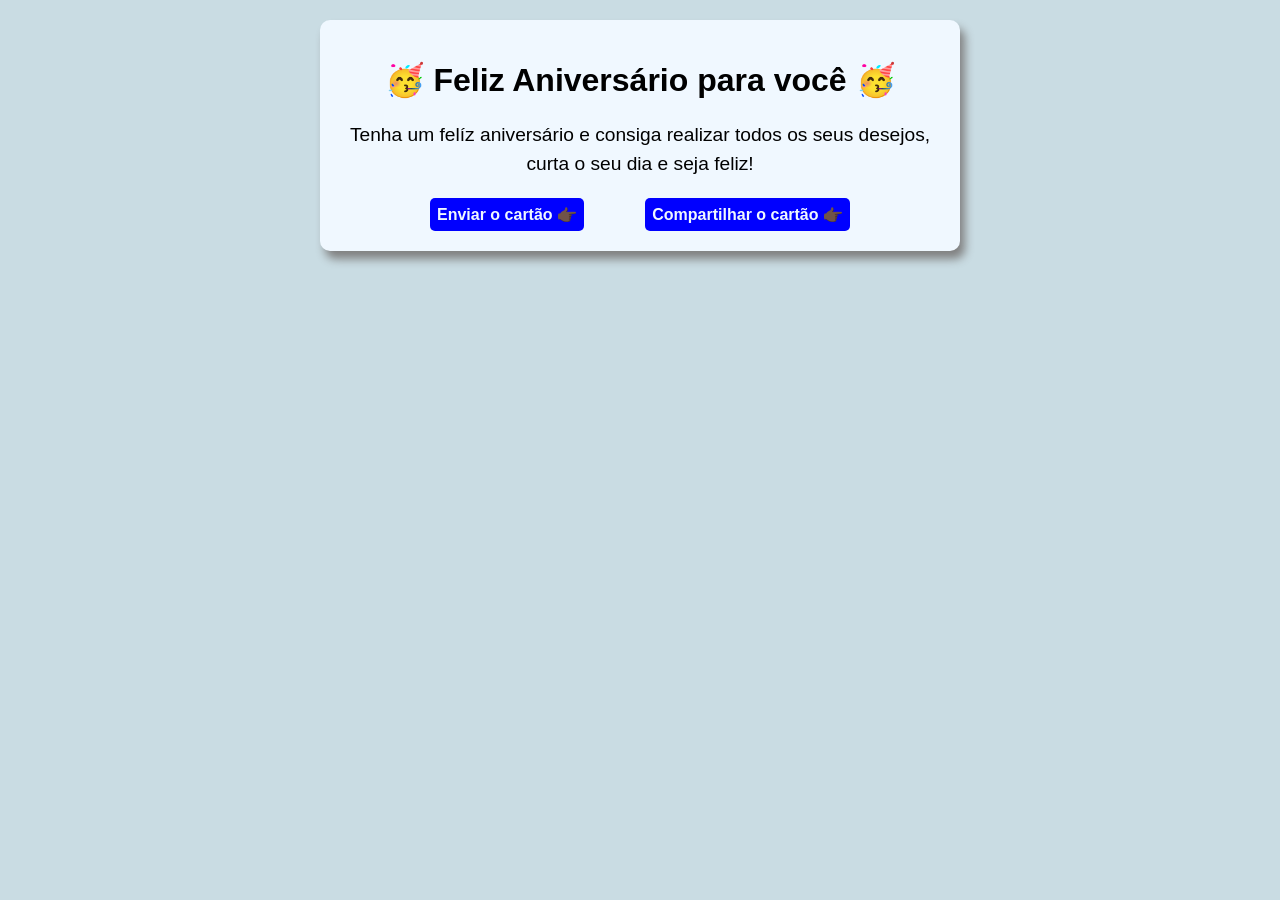
<file: birthday-card/index.html>
<!DOCTYPE html>
<html lang="pt">
<head>
    <meta charset="UTF-8">
    <meta name="viewport" content="width=device-width, initial-scale=1.0">
    <title>BirthdayCard</title>
    <link rel="stylesheet" href="styles.css">
</head>
<body>
    <header>
        <h1 class="title">Feliz Aniversário para você</h1>
        <p class="message">Tenha um felíz aniversário e consiga realizar todos os seus desejos, curta o seu dia e seja feliz!</p>
        <div class="links">
            <a href="#send">Enviar o cartão</a>
            <a href="#share">Compartilhar o cartão</a>
        </div>
    </header>
    <main>
        <section id="send">
            <h2>Enviando o cartaz...</h2>
            <p>O seu cartaz foi enviado com sucesso</p>
        </section>
        <section id="share">
            <h2>Compartilhando seu cartaz...</h2>
            <p>O seu cartaz foi compartilhado com sucesso...</p>
        </section>
    </main>
</body>
</html>




<!-- <!DOCTYPE html>
<html lang="en">
  <head>
    <meta charset="utf-8">
    <meta name="viewport" content="width=device-width, initial-scale=1.0">
    <title>Greeting Card</title>
    <link href="styles.css" rel="stylesheet">
  </head>
  <body>
    <div class="card" id="greeting-card">
      <h1>Happy Birthday!</h1>
      <p class="message">
        Wishing you all the happiness and joy on your special day!
      </p>
      <div class="card-links">
        <a href="#send" class="send-link">Send Card</a>
        <a href="#share" class="share-link">Share on Social Media</a>
      </div>
  	</div>
    <section id="send">
      <h2>Sending your card...</h2>
      <p>Card successfully sent to your recipient!</p>
    </section>
    <section id="share">
      <h2>Sharing your card...</h2>
      <p>Your card was shared on social media!</p>
    </section>
  </body>
</html>

...............

body {
  font-family: Arial, sans-serif;
  padding: 40px;
  text-align: center;
  background-color: brown;
}

.card {
  background-color: white;
  max-width: 400px;
  padding: 40px;
  margin: 0 auto;
  border-radius: 10px;
  box-shadow: 0 4px 8px gray;
  transition: transform 0.3s, background-color 0.3s ease
}

.card:hover {
  background-color: khaki;
  transform: scale(1.1);
}

h1::before {
  content: "🥳 ";
}

h1::after {
  content: " 🥳";
}

.message {
  font-size: 1.2em;
  margin-bottom: 20px;
}

.card-links {
  margin-top: 20px;
  display: flex;
  justify-content: space-around;
}

.card-links a {
  text-decoration: none;
  font-size: 1em;
  padding: 10px 20px;
  border-radius: 5px;
  color: white;
  background-color: midnightblue;
  transition: background-color 0.3s ease;
}

.card-links a:hover {
  background-color: orangered;
}

.card-links a:active {
  background-color: midnightblue;
}

.card-links a:focus {
  outline: 2px solid yellow;
}

.card-links a:visited {
  color: crimson;
}

section {
  margin: 20px auto;
  max-width: 600px;
  background-color: whitesmoke;
  padding: 20px;
  border-radius: 10px;
display:none;  
}

section:hover{
  transform: skewX(10deg);
}

section:target{
  display:block;
}
 -->
</file>
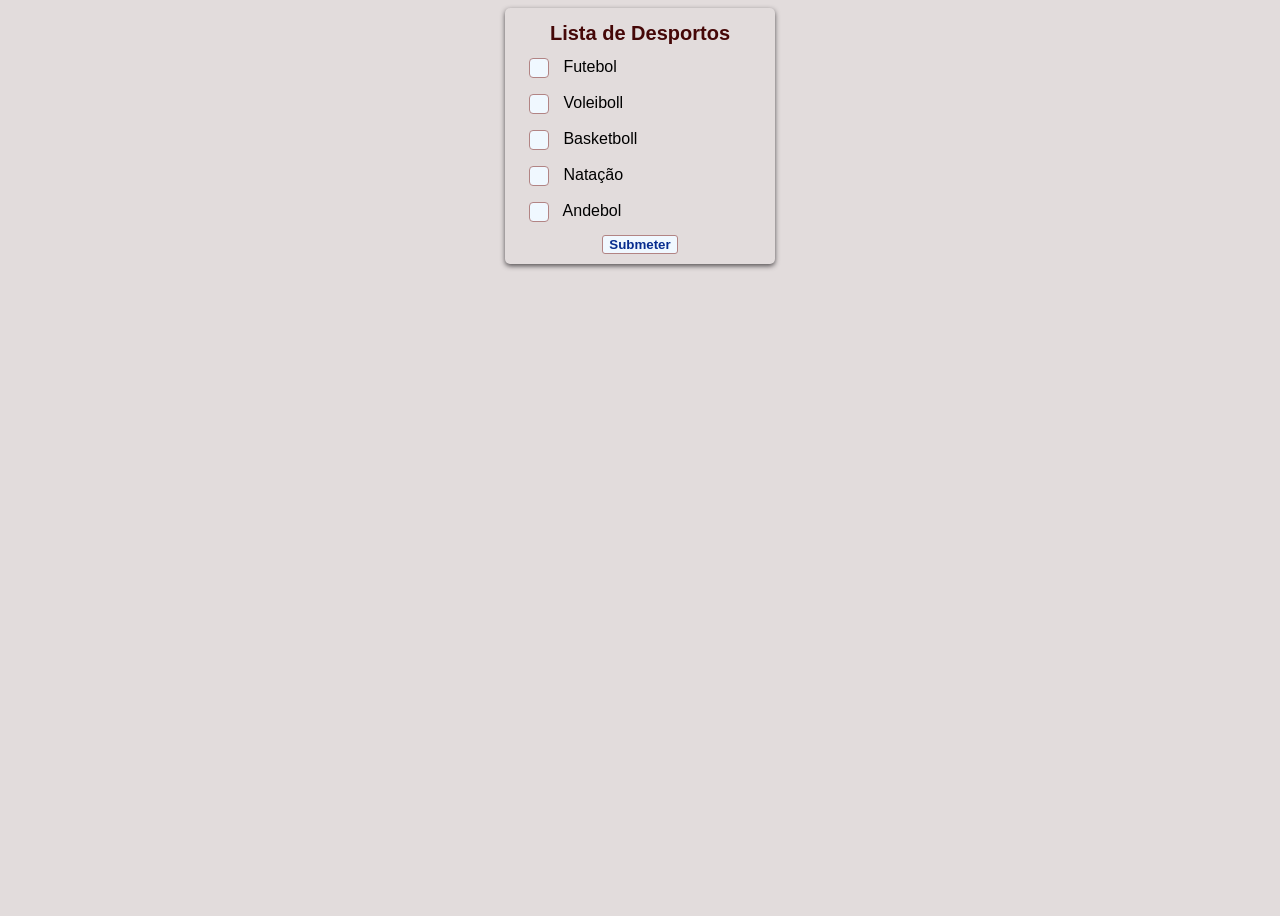
<file: card/index.html>
<!DOCTYPE html>
<html lang="en">
<head>
    <meta charset="UTF-8">
    <meta name="viewport" content="width=device-width, initial-scale=1.0">
    <title>card</title>
    <link rel="stylesheet" href="styles.css">
</head>
<body>
    <div class="card">
      <form action="">
          <h1>Lista de Desportos</h1>
        <label for="opcao1">
            <input type="checkbox" id="opcao1" name="desporto" value="Futebol"> 
            Futebol
        </label>
        <label for="opcao2">
            <input type="checkbox" id="opcao2" name="desporto" value="Voleiboll"> 
            Voleiboll
        </label>
        <label for="opcao3">
            <input type="checkbox" id="opcao3" name="desporto" value="Basketboll"> 
            Basketboll
        </label>
        <label for="opcao4">
            <input type="checkbox" id="opcao4" name="desporto" value="natação"> 
            Natação
        </label>
        <label for="opcao5">
            <input type="checkbox" id="opcao5" name="desporto" value="andebol"> 
            Andebol
        </label>
        <input type="submit" value="Submeter">
      </form>
    </div>
</body>
</html>
</file>
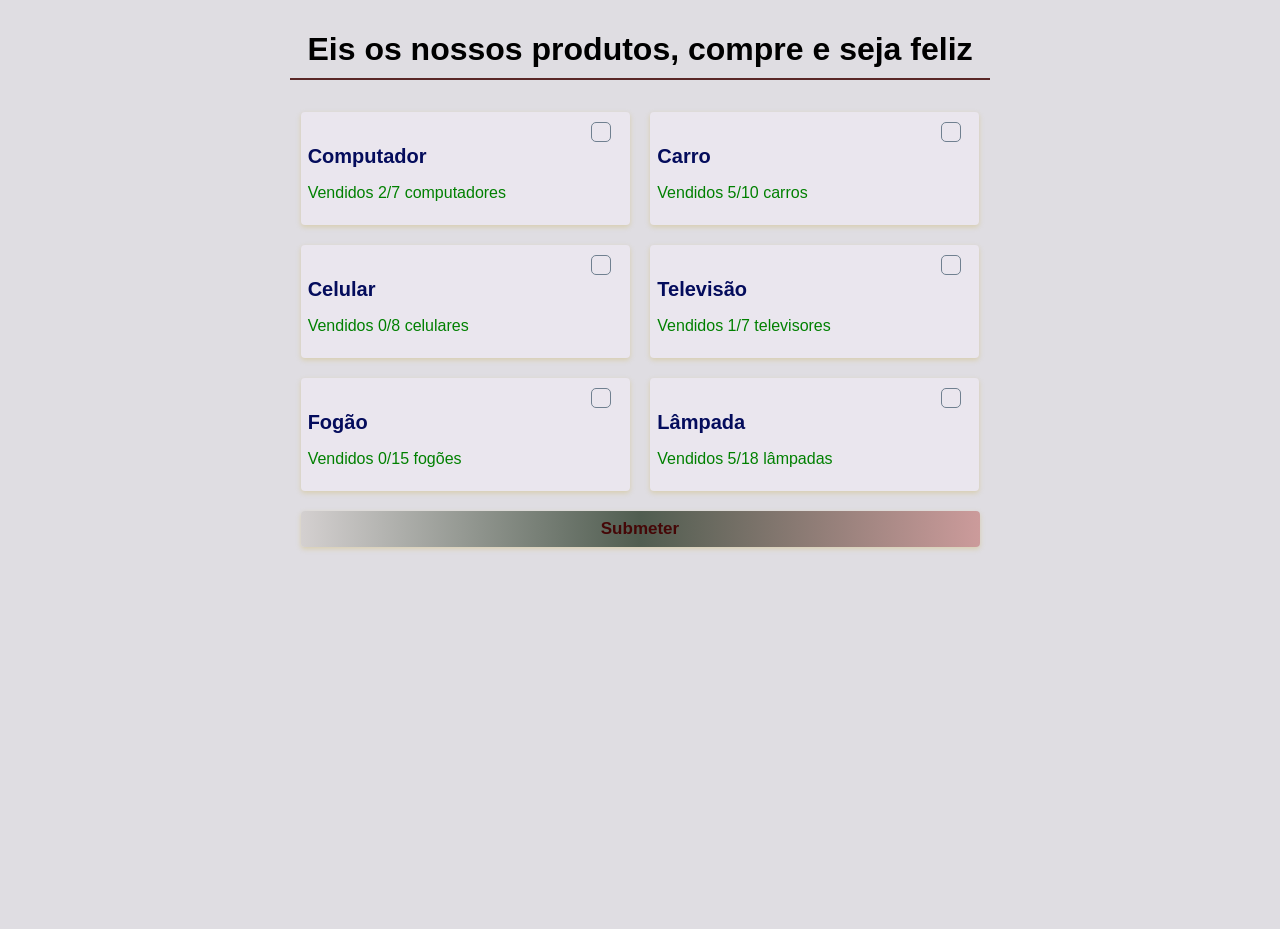
<file: cards-selects/index.html>
<!DOCTYPE html>
<html lang="en">
<head>
    <meta charset="UTF-8">
    <meta name="viewport" content="width=device-width, initial-scale=1.0">
    <title>mycards</title>
    <link rel="stylesheet" href="styles.css">
</head>
<body>
    <form action="">
        <h1>Eis os nossos produtos, compre e seja feliz</h1>
       <div class="cards">
         <div class="card">
            <label>
                <input type="checkbox" name="item" value="computador"> 
                Computador
            </label>
            <p>Vendidos 2/7 computadores</p>
        </div>
        <div class="card">
            <label>
                <input type="checkbox" name="item" value="carro"> 
                Carro
            </label>
            <p>Vendidos 5/10 carros</p>
        </div>
        <div class="card">
            <label>
                <input type="checkbox" name="item" value="celular"> 
                Celular
            </label>
            <p>Vendidos 0/8 celulares</p>
        </div>
        <div class="card">
            <label>
                <input type="checkbox" name="item" value="televisao"> 
                Televisão
            </label>
            <p>Vendidos 1/7 televisores</p>
        </div>
        <div class="card">
            <label>
                <input type="checkbox" name="item" value="fogao"> 
                Fogão
            </label>
            <p>Vendidos 0/15 fogões</p>
        </div>
        <div class="card">
            <label>
                <input type="checkbox" name="item" value="lampadas"> 
                Lâmpada
            </label>
            <p>Vendidos 5/18 lâmpadas</p>
        </div>
       </div>
        <input type="submit" value="Submeter">
    </form>
</body>
</html>
</file>
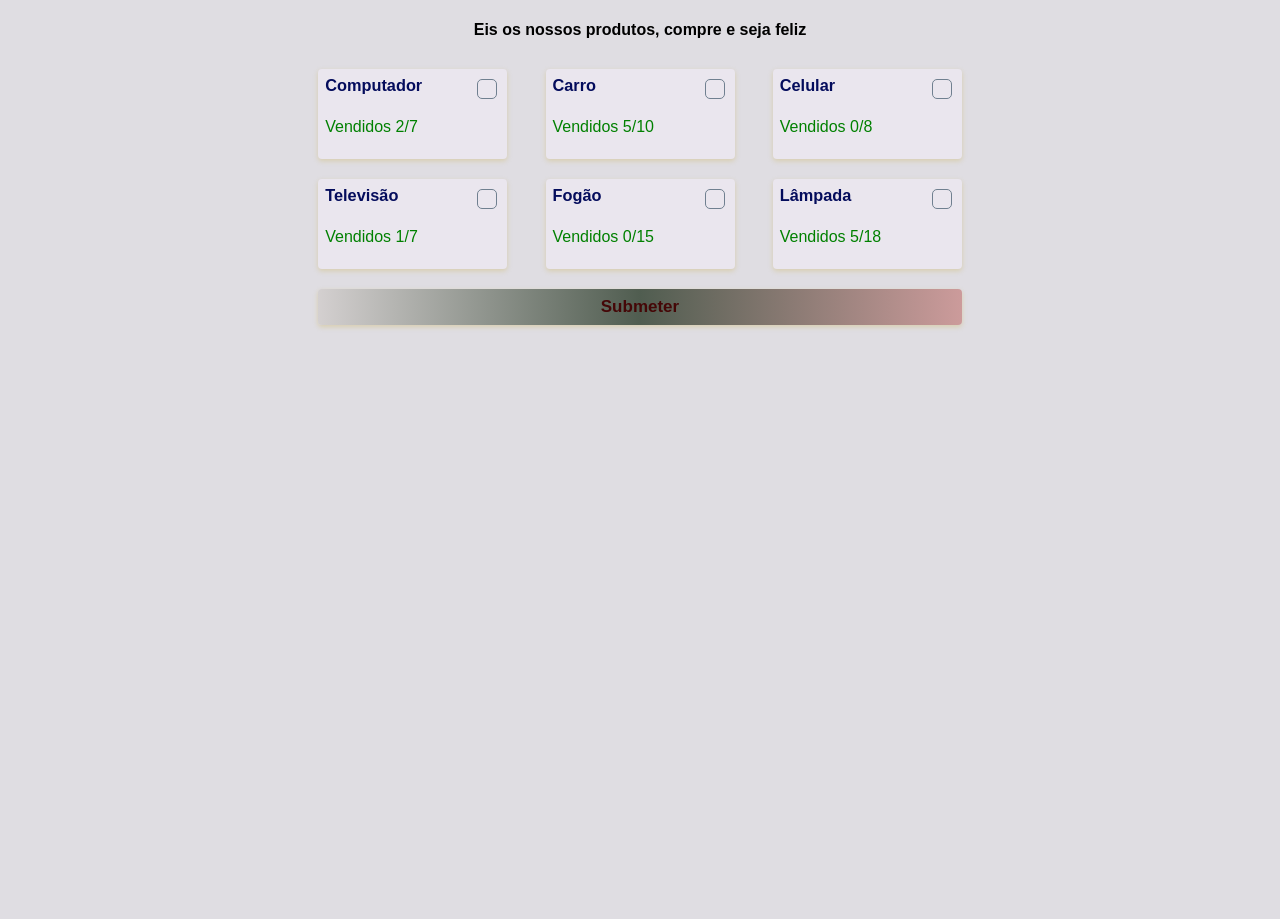
<file: cards-selectsV2/index.html>
<!DOCTYPE html>
<html lang="en">
<head>
    <meta charset="UTF-8">
    <meta name="viewport" content="width=device-width, initial-scale=1.0">
    <title>mycards</title>
    <link rel="stylesheet" href="style.css">
</head>
<body>
    <form action="">
        <h1>Eis os nossos produtos, compre e seja feliz</h1>
       <div class="cards">
         <div class="card">
            <label>
                <input type="checkbox" name="item" value="computador"> 
                Computador
            </label>
            <p>Vendidos 2/7</p>
        </div>
        <div class="card">
            <label>
                <input type="checkbox" name="item" value="carro"> 
                Carro
            </label>
            <p>Vendidos 5/10</p>
        </div>
        <div class="card">
            <label>
                <input type="checkbox" name="item" value="celular"> 
                Celular
            </label>
            <p>Vendidos 0/8</p>
        </div>
        <div class="card">
            <label>
                <input type="checkbox" name="item" value="televisao"> 
                Televisão
            </label>
            <p>Vendidos 1/7</p>
        </div>
        <div class="card">
            <label>
                <input type="checkbox" name="item" value="fogao"> 
                Fogão
            </label>
            <p>Vendidos 0/15</p>
        </div>
        <div class="card">
            <label>
                <input type="checkbox" name="item" value="lampadas"> 
                Lâmpada
            </label>
            <p>Vendidos 5/18</p>
        </div>
       </div>
        <input type="submit" value="Submeter">
    </form>
</body>
</html>
</file>
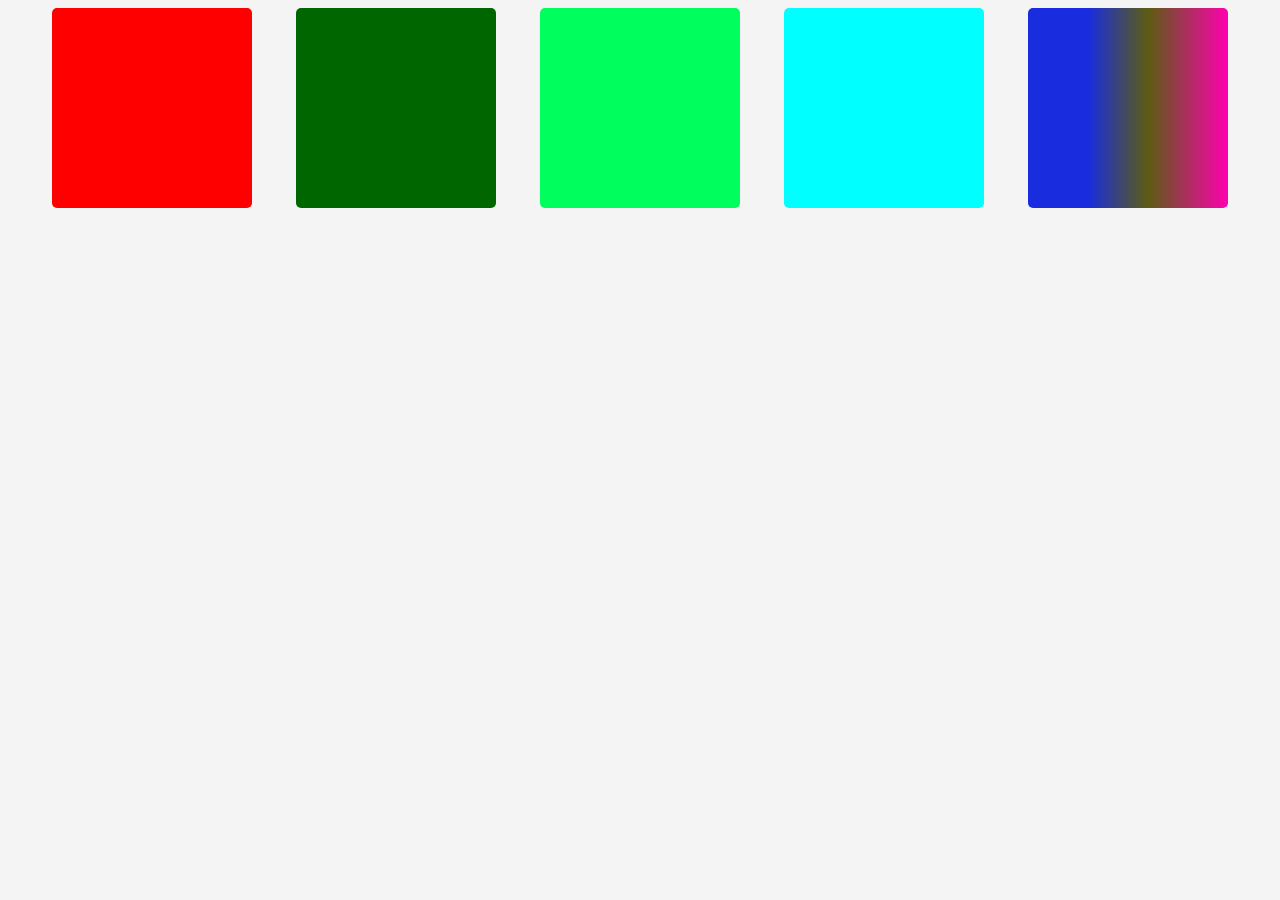
<file: colors/index.html>
<!DOCTYPE html>
<html lang="en">
<head>
    <meta charset="UTF-8">
    <meta name="viewport" content="width=device-width, initial-scale=1.0">
    <title>colors</title>
    <link rel="stylesheet" href="styles.css">
</head>
<body>
    <div class="color">
        <div class="color-box color1">

        </div>
         <div class="color-box color2">

        </div>
         <div class="color-box color3">

        </div>
         <div class="color-box color4">

        </div>
         <div class="color-box color5">

        </div>
    </div>
</body>
</html>
</file>
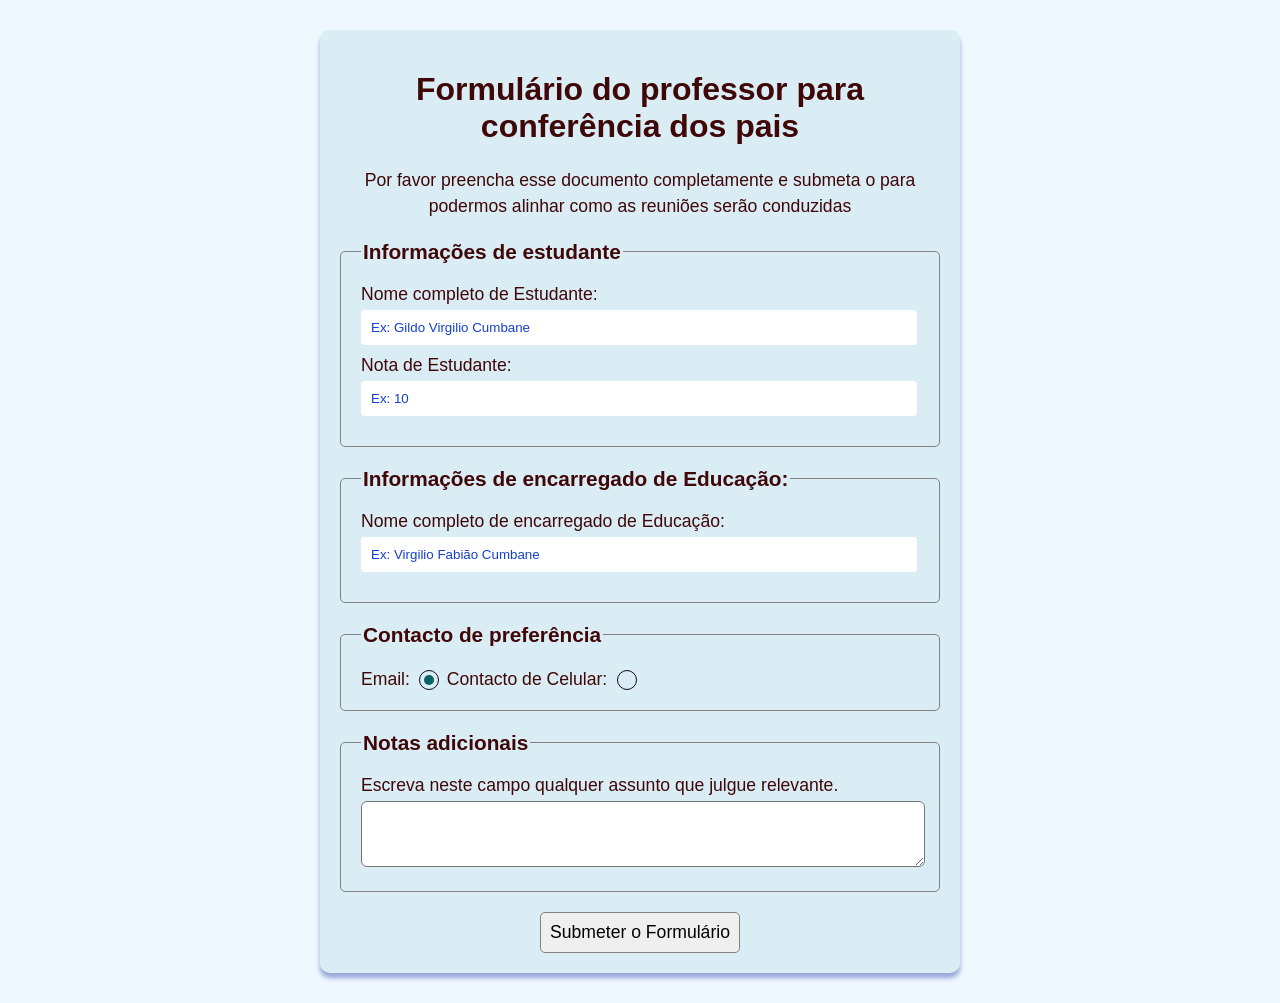
<file: formulario-de-conferencias-de-pais/index.html>
<!DOCTYPE html>
<html lang="pt">
<head>
    <meta charset="UTF-8">
    <meta name="viewport" content="width=device-width, initial-scale=1.0">
    <link rel="stylesheet" href="styles.css">
    <title>Document</title>
</head>
<body>
    <main class="container">
        <h1 class="title center">Formulário do professor para conferência dos pais</h1>
        <p class="descricao center">Por favor preencha esse documento completamente e submeta o para podermos alinhar como as reuniões serão conduzidas</p>
        <form action="">
            <fieldset>
                <legend>Informações de estudante</legend>
                <label for="nome-estudante">Nome completo de Estudante:</label>
                <input type="text" id="nome-estudante" name="nome-estudante" required placeholder="Ex: Gildo Virgilio Cumbane">

                <label for="notas">Nota de Estudante:</label>
                <input type="number" id="notas" required placeholder="Ex: 10">
            </fieldset>
            <fieldset>
                <legend>Informações de encarregado de Educação:</legend>
                <label for="nome-encarregado">Nome completo de encarregado de Educação:</label>
                <input type="text" id="nome-encarregado" name="nome-encarregado" placeholder="Ex: Virgilio Fabião Cumbane" required>
            </fieldset>
            <fieldset>
                <legend>Contacto de preferência</legend>
                <label for="email" class="metodo-de-contacto" value>Email:</label>
                <input class="metodo-de-contacto-btn" type="radio" id="email" name="contacto" value="phone" checked>
                <label for="phone" class="metodo-de-contacto">Contacto de Celular: </label>
                <input class="metodo-de-contacto-btn" type="radio" name="contacto" id="phone" value="phone">
            </fieldset>
            <fieldset>
                <legend>Notas adicionais</legend>
                <label for="notas">Escreva neste campo qualquer assunto que julgue relevante.</label>
                <textarea name="notas" id="notas" cols="50" rows="4"></textarea>
            </fieldset>
            <button class="submit-btn">Submeter o Formulário</button>
        </form>
    </main>
</body>
</html>
</file>
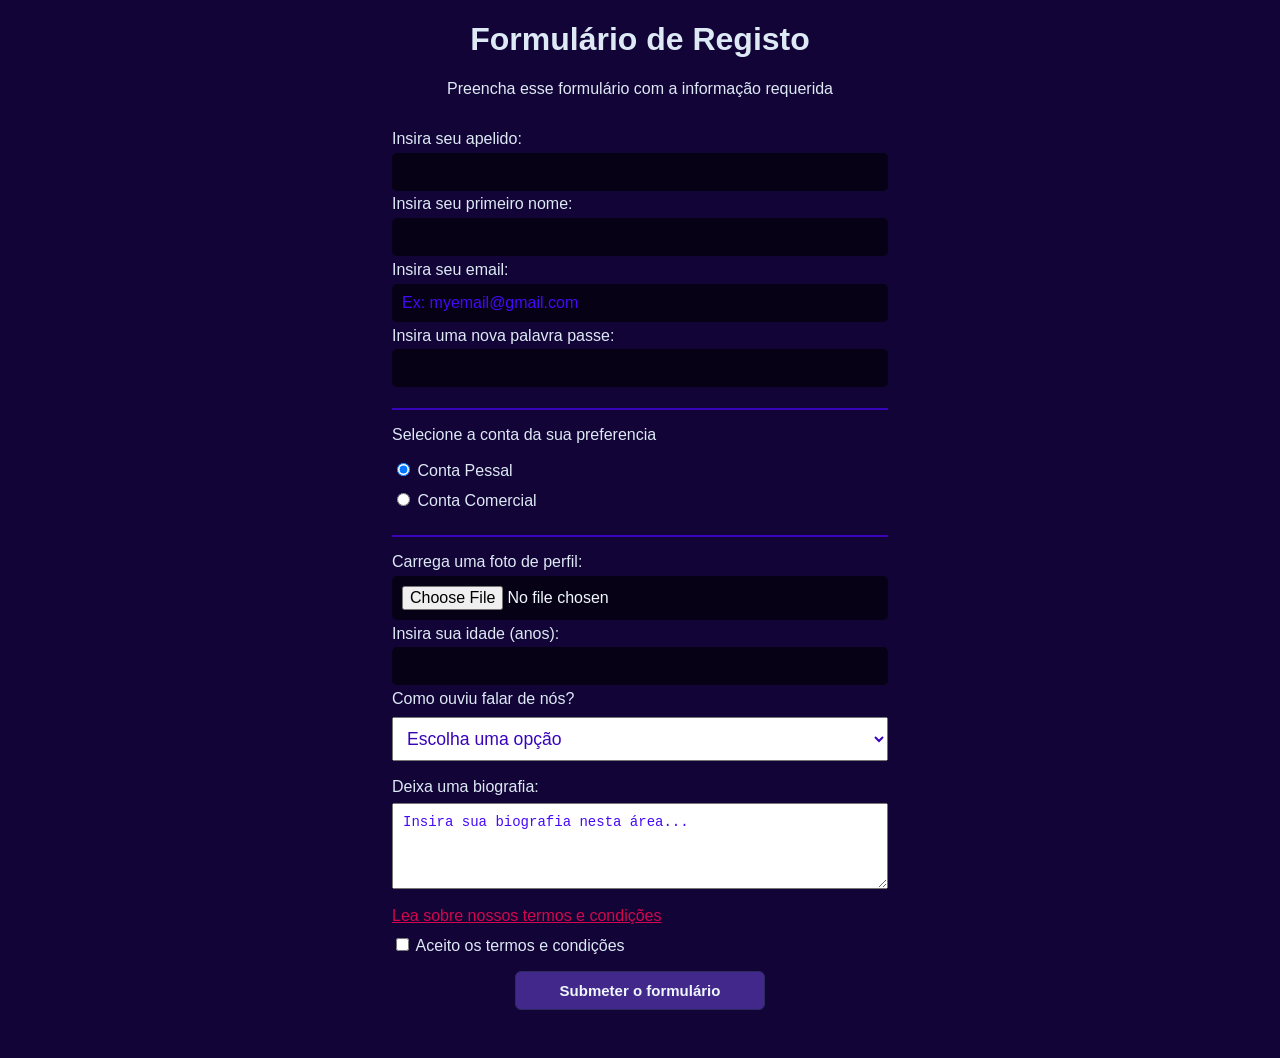
<file: formulario01/index.html>
<!DOCTYPE html>
<html lang="en">
<head>
    <meta charset="UTF-8">
    <meta name="viewport" content="width=device-width, initial-scale=1.0">
    <title>formulario</title>
    <link rel="stylesheet" href="style.css">
</head>
<body>
    <h1 class="title">Formulário de Registo</h1>
    <p class="info">Preencha esse formulário com a informação requerida</p>
    <form action="link.com" method="post">
        <fieldset>
            <label for="apelido">Insira seu apelido: 
                <input type="text" id="apelido" name="name" required>
            </label>
            <label for="nome-inicial">Insira seu primeiro nome: 
                <input type="text" name="nome-inicial" id="nome-inicial" required>
            </label>
            <label for="email"> Insira seu email: 
                <input type="email" name="email" id="email" required placeholder="Ex: myemail@gmail.com">
            </label>
            <label for="password"> Insira uma nova palavra passe: 
                <input type="password" name="password" id="password" pattern="[a-zA-Z0-9]{8,}" required>
            </label>
        </fieldset>
        <fieldset>
           <p class="message-account">Selecione a conta da sua preferencia</p> 
           <input type="radio" name="conta-preferida" id="pessoal" checked>
           <label for="pessoal"> Conta Pessal
           </label>
           <br>
            <input type="radio" name="conta-preferida" id="comercial" >
           <label for="comercial">Conta Comercial
           </label>
        </fieldset>
        <fieldset>
            <label for="foto">Carrega uma foto de perfil: 
                <input type="file" id="foto" name="foto" required>
            </label>
            <label for="idade"> Insira sua idade (anos):
                <input type="number" name="idade" id="idade" min="13" max="110" required>
            </label>
            <label for="referrenciador"> Como ouviu falar de nós?
                <select name="referrenciador" id="referrenciador" required>
                    <option value="" disabled selected hidden>Escolha uma opção</option>
                    <option value="1">Televisão</option>
                    <option value="2">Radio</option>
                    <option value="3">Redes Sociais</option>
                    <option value="4">Com amigos</option>
                    <option value="5">Outras fontes</option>
                </select>
            </label>
            <label for="biografia">Deixa uma biografia:
                <textarea class="inline" name="biografia" id="biografia" rows="4" cols="30" placeholder="Insira sua biografia nesta área..."></textarea>
            </label>
            <a href="algum.com">Lea sobre nossos termos e condições</a>
            <label for="termos"> 
                  <input type="checkbox" id="termos" class="myclass">  
                Aceito os termos e condições
            </label>
        </fieldset>
        <input type="submit" value="Submeter o formulário">
    </form>
</body>
</html>
</file>
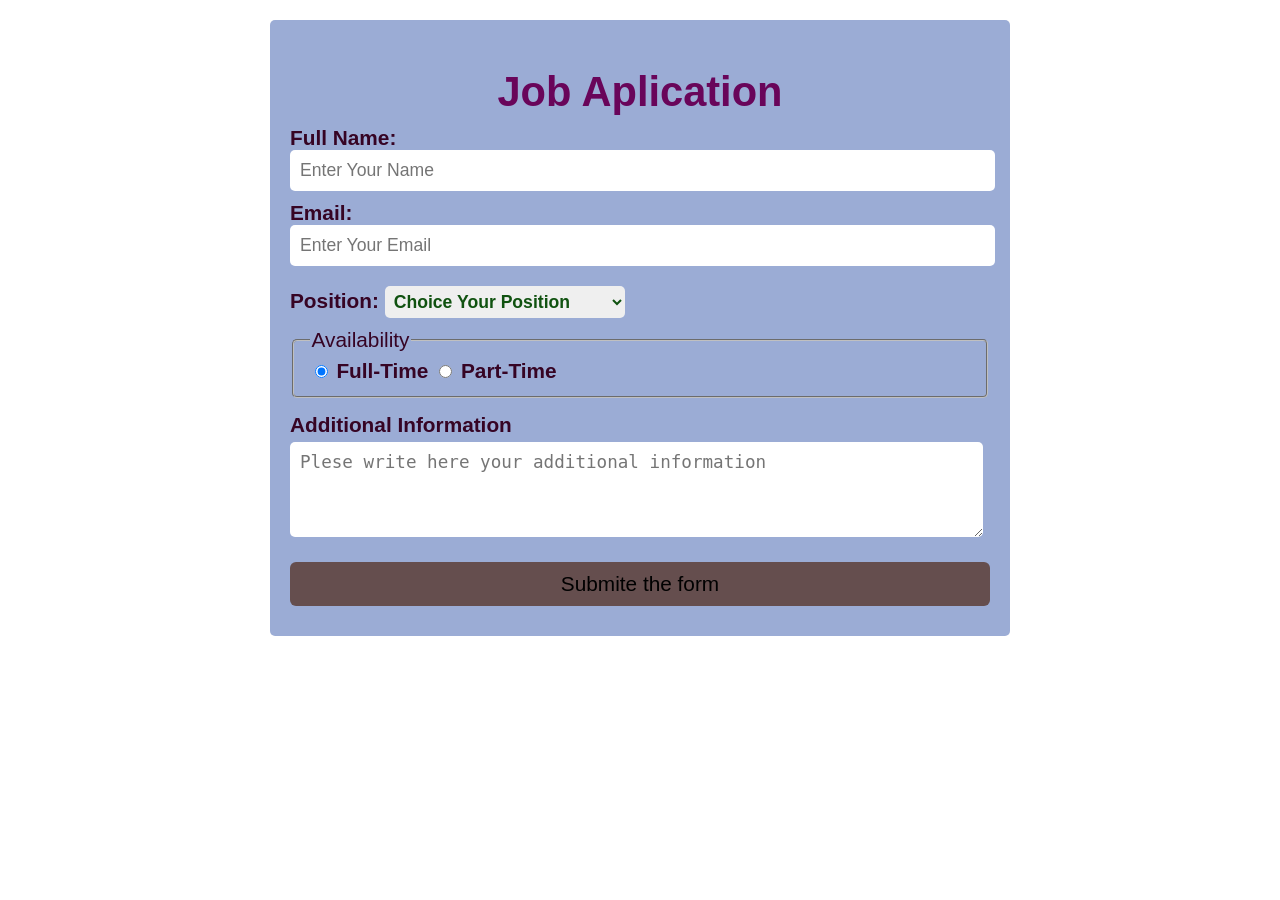
<file: job-aplication-form/index.html>
<!DOCTYPE html>
<html lang="en">
<head>
    <meta charset="UTF-8">
    <meta name="viewport" content="width=device-width, initial-scale=1.0">
    <link rel="stylesheet" href="styles.css">
    <title>job-aplication-form</title>
</head>
<body>
    <main>
        <h1>Job Aplication</h1>
        <form action="">
            <label for="name" class="name">Full Name:</label>
            <input type="text" id="name" class="name" placeholder="Enter Your Name" required>
            <label for="email" class="email" id="email">Email:</label>
            <input type="email" class="email" placeholder="Enter Your Email" required>
            <label for="text" class="position" id="position">Position:</label>
            <select name="position" id="position" class="position">
                <option value="" disabled hidden selected>Choice Your Position</option>
                <option value="1">Programmer</option>
                <option value="2">Design Web</option>
                <option value="3">Data Base Administrator</option>
                <option value="4">Data Base Analist</option>
            </select>
            <fieldset>
                <legend>Availability</legend>
                <input type="radio" id="availability" class="availability" name="availability" checked>
                <label for="availability" class="availability" id="availability">Full-Time</label>
                <input type="radio" id="availability" class="availability" name="availability">
                <label for="availability" class="availability" id="availability">Part-Time</label>
            </fieldset>
            <label for="notes">Additional Information</label>
            <textarea name="notes" id="notes" cols="50" rows="5" placeholder="Plese write here your additional information"></textarea>
            <button type="submit">Submite the form</button>
        </form>
    </main>
</body>
</html>
</file>
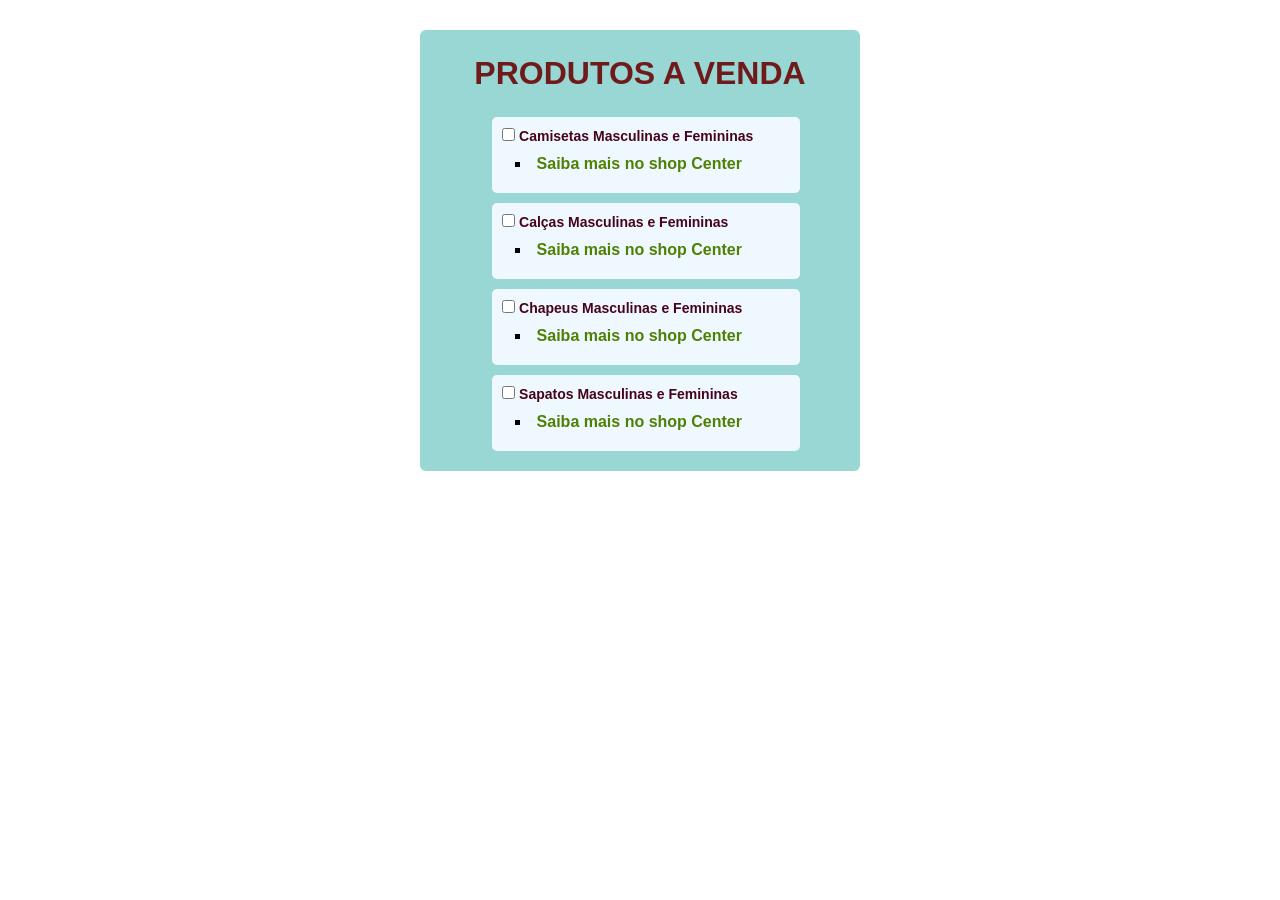
<file: lists/index.html>
<!DOCTYPE html>
<html lang="en">
<head>
    <meta charset="UTF-8">
    <meta name="viewport" content="width=device-width, initial-scale=1.0">
    <title>list</title>
    <link rel="stylesheet" href="styles.css">
</head>
<body>
    <div class="listas">
        <h1 class="title">PRODUTOS A VENDA</h1>
        <ul class="main">
            <li class="prod">
                <input type="checkbox" id="camisetas">
                <label for="camisetas">Camisetas Masculinas e Femininas</label>
                <ul class="sub-main">
                    <li><a href="#" target="_blank">Saiba mais no shop Center</a></li>
                </ul>
            </li>
            <li class="prod">
                <input type="checkbox" id="calcas">
                <label for="calcas">Calças Masculinas e Femininas</label>
                <ul class="sub-main">
                    <li><a href="#" target="_blank">Saiba mais no shop Center</a></li>
                </ul>
            </li>
            <li class="prod">
                <input type="checkbox" id="chapeus">
                <label for="chapeus">Chapeus Masculinas e Femininas</label>
                <ul class="sub-main">
                    <li><a href="#" target="_blank">Saiba mais no shop Center</a></li>
                </ul>
            </li>
            <li class="prod">
                <input type="checkbox" id="sapatos">
                <label for="sapatos">Sapatos Masculinas e Femininas</label>
                <ul class="sub-main">
                    <li><a href="#" target="_blank">Saiba mais no shop Center</a></li>
                </ul>
            </li>
        </ul>
    </div>
</body>
</html>
</file>
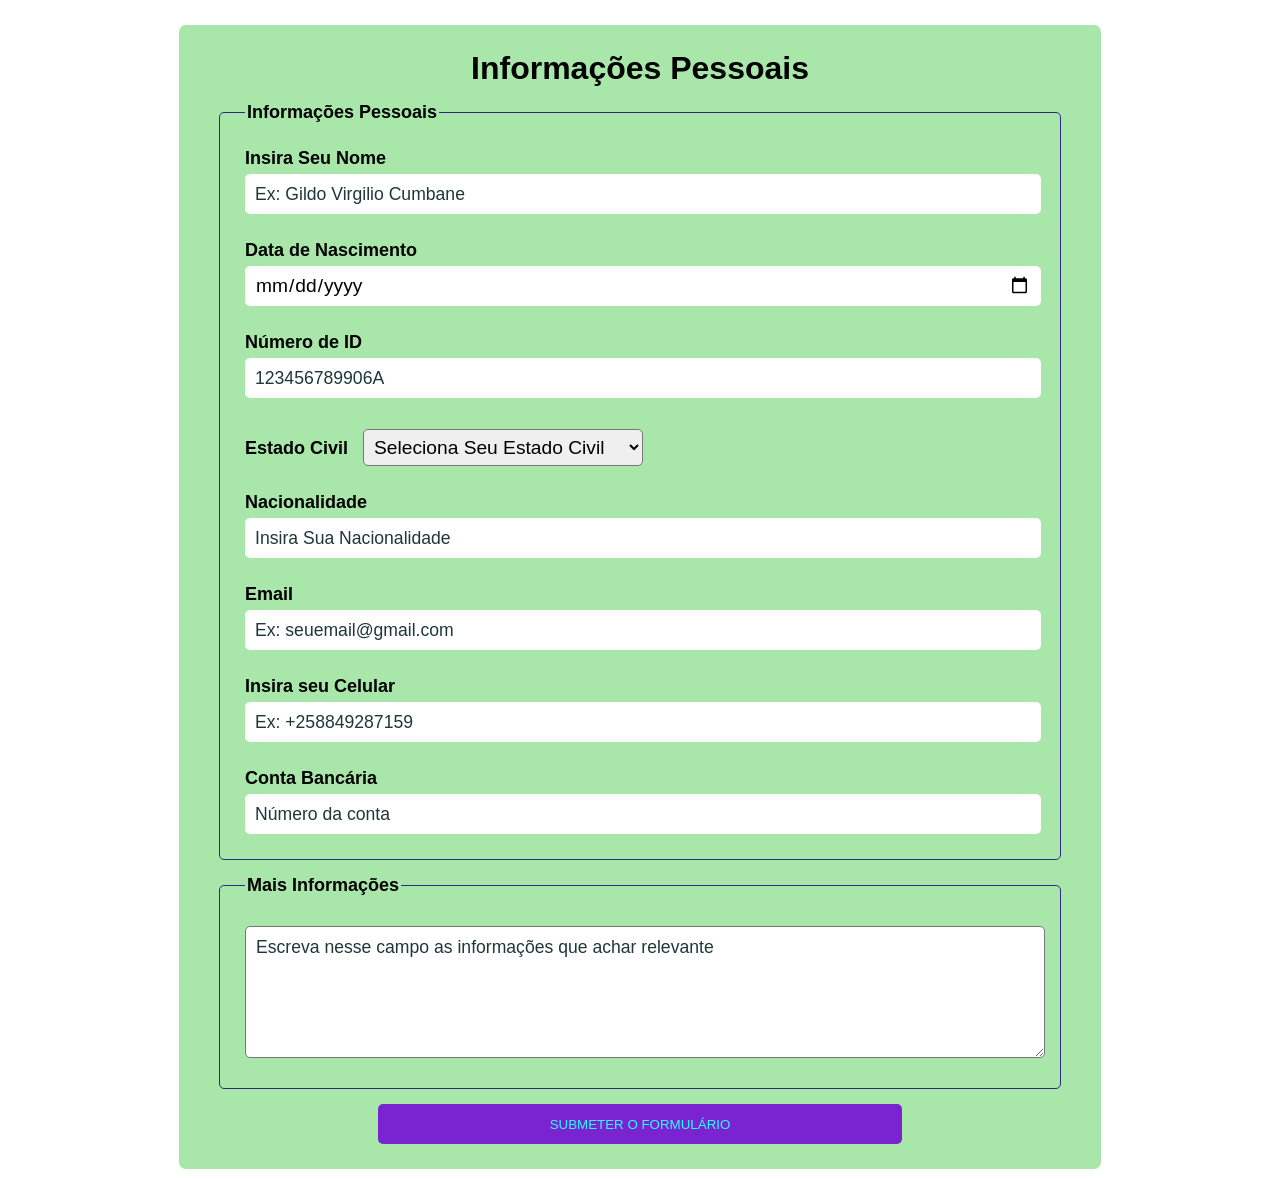
<file: myform/index.html>
<!DOCTYPE html>
<html lang="pt">
<head>
    <meta charset="UTF-8">
    <meta name="viewport" content="width=device-width, initial-scale=1.0">
    <title>my form</title>
    <link rel="stylesheet" href="styles.css">
</head>
<body>
    <main>
        <h1>Informações Pessoais</h1>
        <form action="">
            <fieldset>
                <legend>Informações Pessoais</legend>
                <label for="nome" class="nome" id="nome">Insira Seu Nome</label>
                <input type="text" class="nome" id="nome" required placeholder="Ex: Gildo Virgilio Cumbane">
                <br>
                <label for="date" class="date" id="date">Data de Nascimento</label>
                <input type="date" name="date" id="date">
                <br>
                <label for="numbi">Número de ID</label>
                <input type="text" pattern="[0-9]{12}[A-B]" maxlength="13" placeholder="123456789906A" required>
                <br>
                <label for="estado-civil">Estado Civil</label>
                <select name="estado-civil" id="estado-civil">
                    <option value="1">Casado(a)</option>
                    <option value="2">Solteiro(a)</option>
                    <option value="3">Divorciado(a)</option>
                    <option value="4">Viúvo(a)</option>
                    <option value="" selected disabled hidden>Seleciona Seu Estado Civil</option>
                </select>
                <br><br>
                <label for="nacionalidade" id="nacionalidade" class="nacionalidade">Nacionalidade </label>
                <input list="nacionalidades" name="nacionalidade" placeholder="Insira Sua Nacionalidade"  class="nacionalidade" name="nacionalidade">
                <datalist id="nacionalidades">
                    <option value="Moçambicana">
                    <option value="Sul Africana">
                    <option value="Portuguesa">
                    <option value="Angolana">
                    <option value="Brasileira">
                </datalist>
                <br>
                <label for="email">Email</label>
                <input type="email" id="email" class="email" placeholder="Ex: seuemail@gmail.com" required>
                <br>
                <label for="phone">Insira seu Celular </label>
                <input type="phone" id="phone" class="phone" placeholder="Ex: +258849287159">
                <br>
                <label for="banc">Conta Bancária</label>
                <input type="text" maxlength="13" oninput="this.value = this.value.replace(/\D/g, '')" name="numero_conta" placeholder="Número da conta" required>
            </fieldset>
            <fieldset>
                <legend>Mais Informações</legend>
                <textarea name="info" id="info" class="info" cols="50" rows="5" placeholder="Escreva nesse campo as informações que achar relevante"></textarea>
            </fieldset>
            <button class="submeter" type="submit">SUBMETER O FORMULÁRIO</button>
        </form>
    </main>
</body>
</html>
</file>
<file: birthday-card/styles.css>
body{
    background-color: rgb(201, 220, 227);
    font-family: 'Gill Sans', 'Gill Sans MT', Calibri, 'Trebuchet MS', sans-serif;
}

header{
    width: 600px;
    margin: auto;
    margin-top: 20px;
    margin-bottom: 20px;
    padding: 20px;
    text-align: center;
    background-color: aliceblue;
    border-radius: 10px;
    box-shadow: 5px 8px 10px gray;
    transition: transform 0.3s, background-color 0.3s ease;
}

header:hover{
    background-color: rgb(209, 217, 217);
    transform: scale(1.1);
}

h1::before{
    content: "🥳 ";
}

h1::after{
    content:" 🥳";
}

header p{
    font-size: 1.2em;
    line-height: 1.5;
}

.links a{
    text-decoration: none;
    font-weight: bolder;
    padding: 7px;
    background-color: blue;
    color: aliceblue;
    border-radius: 5px;
}

a::after{
    content: " 👉🏿";
}

.links{
    display: flex;
    justify-content: space-between;
    width: 70%;
    margin: auto;
}

a:hover{
    background-color: rgb(211, 13, 13);
}

a:focus{
    outline: 2px solid rgb(168, 109, 109);
}

a:visited{
    background-color: green;
}

section{
    width: 600px;
    margin-left: auto;
    margin-right: auto;
    padding: 20px;
    background-color: aliceblue;
    margin-bottom:20px;
    border-radius: 9px;
    text-align: center;
    color: blue;
    font-size: 1.2em;
    display: none;
    transition: transform 0.6s, backgroun-color 0.6s ease;
}

section:target{
    display: block;
}

h2{
    margin: 4px;
}

section:hover{
    transform: skew(2deg);
}

section:hover{
    transform: scale(1.02);
    background-color: cadetblue;
    color: aliceblue;
}

section:hover p{
    color: red;
}
</file>
<file: card/styles.css>
body{
    background: rgb(226, 220, 220);
    height: 100vh;
    font-family: 'Segoe UI', Tahoma, Geneva, Verdana, sans-serif;
}


.card{
    width: 250px;
    border-radius: 5px;
    padding: 10px;
    box-shadow: 0 2px 5px rgb(23,20, 23, 0.7) ;
    margin: auto;
}

h1{
    text-align: center;
    font-size: 20px;
    margin: 4px;
    color: rgb(69, 7, 7);
}

label{
    display: block;
    margin: 10px;
}

input[type="checkbox"]{
    appearance: none;
    border: 1px solid rgb(178, 132, 132);
    width: 20px;
    height: 20px;
    vertical-align: middle;
    margin-right: 10px;
    background-color: aliceblue;
    border-radius: 4px;
}

input[type="checkbox"]:checked{
    background-color: rgb(12, 12, 255);
}

input[type="checkbox"]:checked::after{
    content: "✓";
    color: rgb(255, 255, 255);
    font-weight: bold;
    display: block;
    text-align: center;
}

input[type=submit]{
    display: block;
    margin: auto;
    color: rgb(7, 45, 143);
    font-weight: bolder;
    background-color: aliceblue;
    border-radius: 3px;
     border: 1px solid rgb(178, 132, 132);
}

input[type=submit]:hover{
    background-color: rgb(135, 209, 205);
    color:blue;
    transform: scale(1.1);
    border: blue 1px solid;
    transition: all 0.3s ease-in;
}
</file>
<file: cards-selects/styles.css>
body{
    background-color: rgb(223, 221, 226);
    font-family: Arial, Helvetica, sans-serif;
    height: 100vh;
}

p{
    color: green;
    font-size: medium;
}

h1{
    text-align: center;
    border-bottom: 2px solid rgb(89, 39, 39);
    padding: 10px 0px;
}

form{
    width: 700px;
    margin: auto;
}
.cards{
    display: flex;
    flex-wrap: wrap;
    justify-content: space-evenly;
    
}

.card{
    width: 45%;
    margin: 10px;
    background-color: rgb(234, 230, 238);
    border-radius: 4px;
    padding: 7px;
    box-shadow: 0 2px 5px rgba(204, 186, 97, 0.4);
}

.card:hover, input[type="submit"]:hover{
    transform: scale(1.015);
    transition: all 0.4s ease-in;
}

input[type=submit]{
    display: block;
    margin: auto;
    width: 97%;
    box-sizing: border-box;
    margin: 10px auto;
    padding: 8px;
    font-size: 17px;
    font-weight: bolder;
    border-radius: 4px;
    background-color: aliceblue;
    border: none;
    color: rgb(69, 7, 7);
    box-shadow: 0 2px 5px rgba(204, 186, 97, 0.4);
    background: linear-gradient(90deg, rgb(212, 208, 208), rgb(80, 93, 80), rgb(204, 155, 155));
}

input[type=submit]:focus{
    border: rgb(4, 4, 92) solid 1px;
    
}

input[type="submit"]:hover{
    background: linear-gradient(90deg, rgb(100,100,101), rgb(50,27,2), rgb(20,40,30));
    color: white;
}

input[type="checkbox"]:hover{
    transform: scale(1.1);
}

label{
    font-size: 20px;
    color: rgb(4, 12, 92);
    font-weight: bold;
}

input:not([type="submit"]){
    display: block;
    margin-left: 90%;
    appearance: none;
    height: 20px;
    width: 20px;
    border: 1px slategray solid;
    border-radius: 5px;
}

input:not([type="submit"]):checked{
   background-color: rgb(89, 189, 189);
}

input:not([type="submit"]):checked::after{
    content: "✓";
    display: block;
    text-align: center;
    font-weight: bolder;
    color: blue;
}
</file>
<file: cards-selectsV2/style.css>
body{
    background-color: rgb(223, 221, 226);
    font-family: Arial, Helvetica, sans-serif;
    height: 100vh;
}

p{
    color: green;
    font-size:16px;
}

h1{
    text-align: center;
    padding: 10px 0px;
    font-size: 1rem;
}

form{
    margin: auto;
    max-width: 700px;
}
.cards{
    display: flex;
    flex-wrap: wrap;
    justify-content: space-evenly;
    
}

.card{
    width: 25%;
    margin: 10px;
    background-color: rgb(234, 230, 238);
    border-radius: 4px;
    padding: 7px;
    box-shadow: 0 2px 5px rgba(204, 186, 97, 0.4);
}

.card:hover, input[type="submit"]:hover{
    transform: scale(1.02);
   
}

input[type=submit]{
    display: block;
    margin: auto;
    width: 92%;
    box-sizing: border-box;
    margin: 10px auto;
    padding: 8px;
    font-size: 17px;
    font-weight: bolder;
    border-radius: 4px;
    background-color: aliceblue;
    border: none;
    color: rgb(69, 7, 7);
    box-shadow: 0 2px 5px rgba(204, 186, 97, 0.4);
    background: linear-gradient(90deg, rgb(212, 208, 208), rgb(80, 93, 80), rgb(204, 155, 155));
    transition: all 0.4s ease-in;
}

input[type=submit]:focus{
    border: rgb(4, 4, 92) solid 1px;
    
}

input[type="submit"]:hover{
    background: linear-gradient(90deg, rgb(100,100,101), rgb(50,27,2), rgb(20,40,30));
    color: white;
    transform: scale(1.015);
}

input[type="checkbox"]:hover{
    transform: scale(1.1);
}

label{
    display: flex;
    font-size: 1.02rem;
    color: rgb(4, 12, 92);
    font-weight: bold;
    justify-content: space-between;
}

input:not([type="submit"]){
    order: 2;
    appearance: none;
    height: 20px;
    width: 20px;
    border: 1px slategray solid;
    border-radius: 5px;
}

input:not([type="submit"]):checked{
   background-color: rgb(89, 189, 189);
}

input:not([type="submit"]):checked::after{
    content: "✓";
    display: block;
    text-align: center;
    font-weight: bolder;
    color: blue;
}


@media (max-width: 600px) {
    label {
        font-size: 0.9rem;
    }

    p{
        font-size: 15px;
    }
}
</file>
<file: colors/styles.css>
body{
    background-color: #f4f4f4;
}

.color{
    display: flex;
    justify-content: space-evenly;
}

.color-box{
    width: 200px;
    height: 200px;
    border-radius: 5px;
}

.color1{
    background-color: rgb(255, 0, 0);
}

.color2{
    background-color: hsl(120, 100%, 20%);
}

.color3{
    background-color: #00ff5d;
}

.color4{
    background-color: cyan;
}

.color5{
    background:linear-gradient(90deg,rgb(25, 45, 223) 30%, rgb(92, 92, 18) 60%,rgb(255, 0, 174)) ;
}
</file>
<file: formulario-de-conferencias-de-pais/styles.css>
body{
    background-color: aliceblue;
    color: rgb(63, 7, 7);
}

.container{
    width: 80%;
    max-width: 600px;
    background-color: #158a9f1a;
    border-radius: 10px;
    box-shadow: 0 5px 5px rgb(148, 166, 213);
    margin: 30px auto;
    padding: 20px;
    font-family: 'Lucida Sans', 'Lucida Sans Regular', 'Lucida Grande', 'Lucida Sans Unicode', Geneva, Verdana, sans-serif;
}

.center{
    text-align: center;
}

.descricao{
    font-size: 1.1rem;
    line-height: 1.5em;
}

fieldset{
    border: 1px grey solid;
    border-radius: 5px;
    padding: 20px;
    margin: 20px 0px;
}

fieldset legend{
    font-weight: 600;
    font-size: 1.3rem;
}

label{
    font-size: 1.1rem;
}

label:not(.metodo-de-contacto){
    display: block;
    margin-bottom: 5px;
}

input:not(.metodo-de-contacto-btn){
    width: 96%;
    padding: 10px;
    border: none;
    border-radius: 4px;
    margin-bottom: 10px;
}

input::placeholder{
    color: rgb(20, 64, 207);
    font-weight: 400;
}

textarea{
    border-radius: 6px;
    width: 100%;
    
}

input, textarea{
    color: rgb(92, 28, 73);
    font-weight: 600;
}

.metodo-de-contacto-btn{
    appearance: none;
    width: 20px;
    height: 20px;
    border-radius: 50%;
    border: 1px solid rgb(19, 5, 32);
    vertical-align: bottom;
}

.metodo-de-contacto-btn::before{
    display: block;
    content: " ";
    width: 10px;
    height: 10px;
    border-radius: 50%;
    transform: translate(3px, 3px) scale(0);
    transition: all 0.3s ease-in;
}

.metodo-de-contacto-btn:checked:before{
     transform: translate(4px, 4px) scale(1);
     background-color: rgb(7, 98, 98);
}

.submit-btn{
    padding: 9px;
    border-radius: 5px;
    border: 1px gray solid;
    font-size: 1.1rem;
    display: block;
    margin: 0 auto;
}


@media (max-width: 600px) {
  fieldset legend {
    font-size: 16px; 
  }
  label{
    font-size: 16px;
  }

  h1{
    font-size: 20px;
  }

  .descricao{
    font-size: 14px;
  }
}
</file>
<file: formulario01/style.css>
body{
    background-color: #120436;
    color: rgb(221, 233, 245);
    font-size: 16px;
    font-family: 'Segoe UI', Tahoma, Geneva, Verdana, sans-serif;
    margin: 0;
    width: 100%;
}

h1, .info{
    text-align: center;
}

form{
    max-width: 500px;
    min-width: 300px;
    width: 60vw;
    margin: 0 auto;
    margin-bottom: 3em;

}

fieldset{
    border: none;
    border-bottom: #3804ba 2px solid;
    padding:1em 0%;
}

fieldset:last-of-type{
    border: unset;
}

input:not([type="radio"]):not([type="checkbox"]):not([type="submit"]){
    width: 100%;
    margin: 0.3rem 0px;
    box-sizing: border-box;
    background-color: #060115;
    padding: 10px;
    border: none;
    border-radius: 5px;
    color: aliceblue;
    font-size: 16px;
}

.message-account{
    margin-top: 0%;
}

select, textarea{
    margin: 0.5em 0px 1em;
    padding: 10px;
    width: 100%;
    box-sizing: border-box;
    font-size: 14px;
}

.inline{
    display: inline;
}

input[type="radio"]{
    margin-bottom: 1em;
}

a{
    display: block;
    color: rgb(211, 6, 78);
    margin-bottom:10px ;
}

input[type="submit"]{
    display: block;
    width: 50%;
    margin: auto;
    padding: 10px;
    font-size: 15px;
    color: aliceblue;
    background-color: #42288b;
    border: rgb(44, 42, 94) 1px solid;
    border-radius: 6px;
    font-weight: bold;
    transition: all 0.6s ease;
}

input[type="submit"]:hover{
    cursor: pointer;
    color: blue;
    background-color: whitesmoke;
    transform: scale(0.97);
}

select{
    color: #3804ba;
    font-size: 1.1rem;
}

input::placeholder, textarea::placeholder{
    color: #4509fa;
}
</file>
<file: job-aplication-form/styles.css>
body{
    background-color: rgb(255, 255, 255);
    font-family: 'Lucida Sans', 'Lucida Sans Regular', 'Lucida Grande', 'Lucida Sans Unicode', Geneva, Verdana, sans-serif;
    font-size: 1.3rem;
}

main{
    width: 700px;
    margin: 20px auto;
    background-color: rgb(155, 172, 213);
    padding: 20px;
    border-radius: 5px;
    color: rgb(54, 4, 36);
}

label{
    font-weight: bold;
}

h1{
    text-align: center;
    margin-bottom: 10px;
    color: rgb(105, 5, 90);
}

input:not(.availability){
    display: block;
    width: 99%;
    margin-bottom: 10px;
    padding-top: 10px;
    padding-bottom: 10px;
    border-radius: 5px;
    border: none;
    padding-left: 10px;
    color: rgb(55, 31, 2);
    font-size: 1.1rem;
}

input:invalid, textarea:invalid{
    color: red;
}

input:valid, textarea:valid{
    color: rgb(12, 15, 193);
}

fieldset{
    margin: opx;
}

.position{
    margin: 10px auto;
}

input::placeholder, textarea::placeholder {
    font-size: 1.1rem;
}

fieldset{
    border-radius: 5px;
    margin-bottom: 15px;
}

textarea{
    border-radius: 5px;
    margin: 5px auto 20px;
    border: none;
    width: calc(99% - 20px);
    padding:10px 10px;
}

button{
    width: 100%;
    padding: 10px;
    font-size: 1.3rem;
    background-color: rgb(101, 78, 78);
    border-radius: 6px;
    border: none;
    margin-bottom: 10px;
}

input, option{
    padding: 10px auto;
}

option{
    font-size: 1.2rem;
}

button:hover{
    background-color: rgb(19, 80, 60);
    color: rgb(254, 252, 255);
}

button:active{
    background-color: red;
}

option{
    color: rgb(3, 3, 75);
}

select{
    width: 240px;
    padding: 5px;
    font-size: 1.1rem;
    color: rgb(16, 82, 16);
    font-weight: bold;
    border: none;
    border-radius: 5px;
}


/* Responsividade */

@media (max-width: 400px){
    input:not(.availability){
    display: block;
    width: 99%;
    margin-bottom: 10px;
    padding-top: 10px;
    padding-bottom: 10px;
    border-radius: 5px;
    border: none;
    padding-left: 10px;
    color: rgb(55, 31, 2);
    font-size: 1.1rem;
}
}
</file>
<file: lists/styles.css>
*{
    margin: 0px;
    padding: 0%;
    font-family: 'Gill Sans', 'Gill Sans MT', Calibri, 'Trebuchet MS', sans-serif;
}

.listas{
    max-width: 440px;
    min-width: 410px;
    margin: 30px auto auto;
    background-color: rgb(152, 215, 211);
    border-radius: 6px;
    padding-top: 5px;
}

label{
    font-size: 14px;
    color: rgb(69, 4, 27);
    font-weight: bold;
}
.main{
    padding: 10px;
    width: 70%;
    margin-right: auto;
    margin-left: 14%;
    padding-top: 5px;
}

.title{
    width: 90%;
    margin: 20px auto; /* 30px topo/baixo, auto lados */
    text-align: center;
    color: #701b1b;
}

.main li{
    list-style-type: none;
}

.prod{
   padding: 10px; 
   background-color: aliceblue;
   margin-bottom: 10px;
   border-radius: 5px;
}

.sub-main li{
    list-style-position: inside;
    list-style-type: square;
    padding-left: 13px;
    margin: 10px auto;
}

a{
    color: rgb(78, 128, 3);
    text-decoration: none;
    font-weight: bold;
}

a:hover{
    color: rgb(217, 112, 112);
}

a:visited{
    color: rgb(2, 59, 59);
}
</file>
<file: myform/styles.css>
*{
    font-family: 'Gill Sans', 'Gill Sans MT', Calibri, 'Trebuchet MS', sans-serif;
    margin: 5px;
}
main{
    margin: 20px auto auto;
    width: 70%;
    padding: 20px;
    background-color: rgb(169, 230, 169);
    border-radius: 7px;
}

h1{
    text-align: center;
}

fieldset{
    padding: 20px;
    border: 1px solid rgb(43, 43, 132);
    margin: 15px;
    border-radius: 5px;
    font-size: large;
    font-weight: bold;
}

input{
    display: block;
    width: 97%;
    height: 20px;
    border-radius: 5px;
    padding: 10px;
    font-size: 1.2rem;
    border: none;
}


input::placeholder, textarea::placeholder{
    font-size: 1.1rem;
    color: rgb(31, 55, 55);
}

textarea{
    width: 100%;
    border-radius: 5px;
    padding: 10px;
    box-sizing: border-box;
    font-size: 1.2rem;
}

select{
    width: 280px;
    padding: 6px;
    border-radius: 5px;
    font-size: 1.2rem;
}

label{
    font-size: 0,7rem;
}

button{
    display: block;
    width: 60%;
    height: 40px;
    margin: auto;
    border-radius: 5px;
    background-color: rgb(122, 35, 209);
    color: rgb(40, 255, 255);
    border: none;
}

button:hover{
    background-color: yellowgreen;
    color: red;
}

button:active{
    background-color: green;
}
</file>
